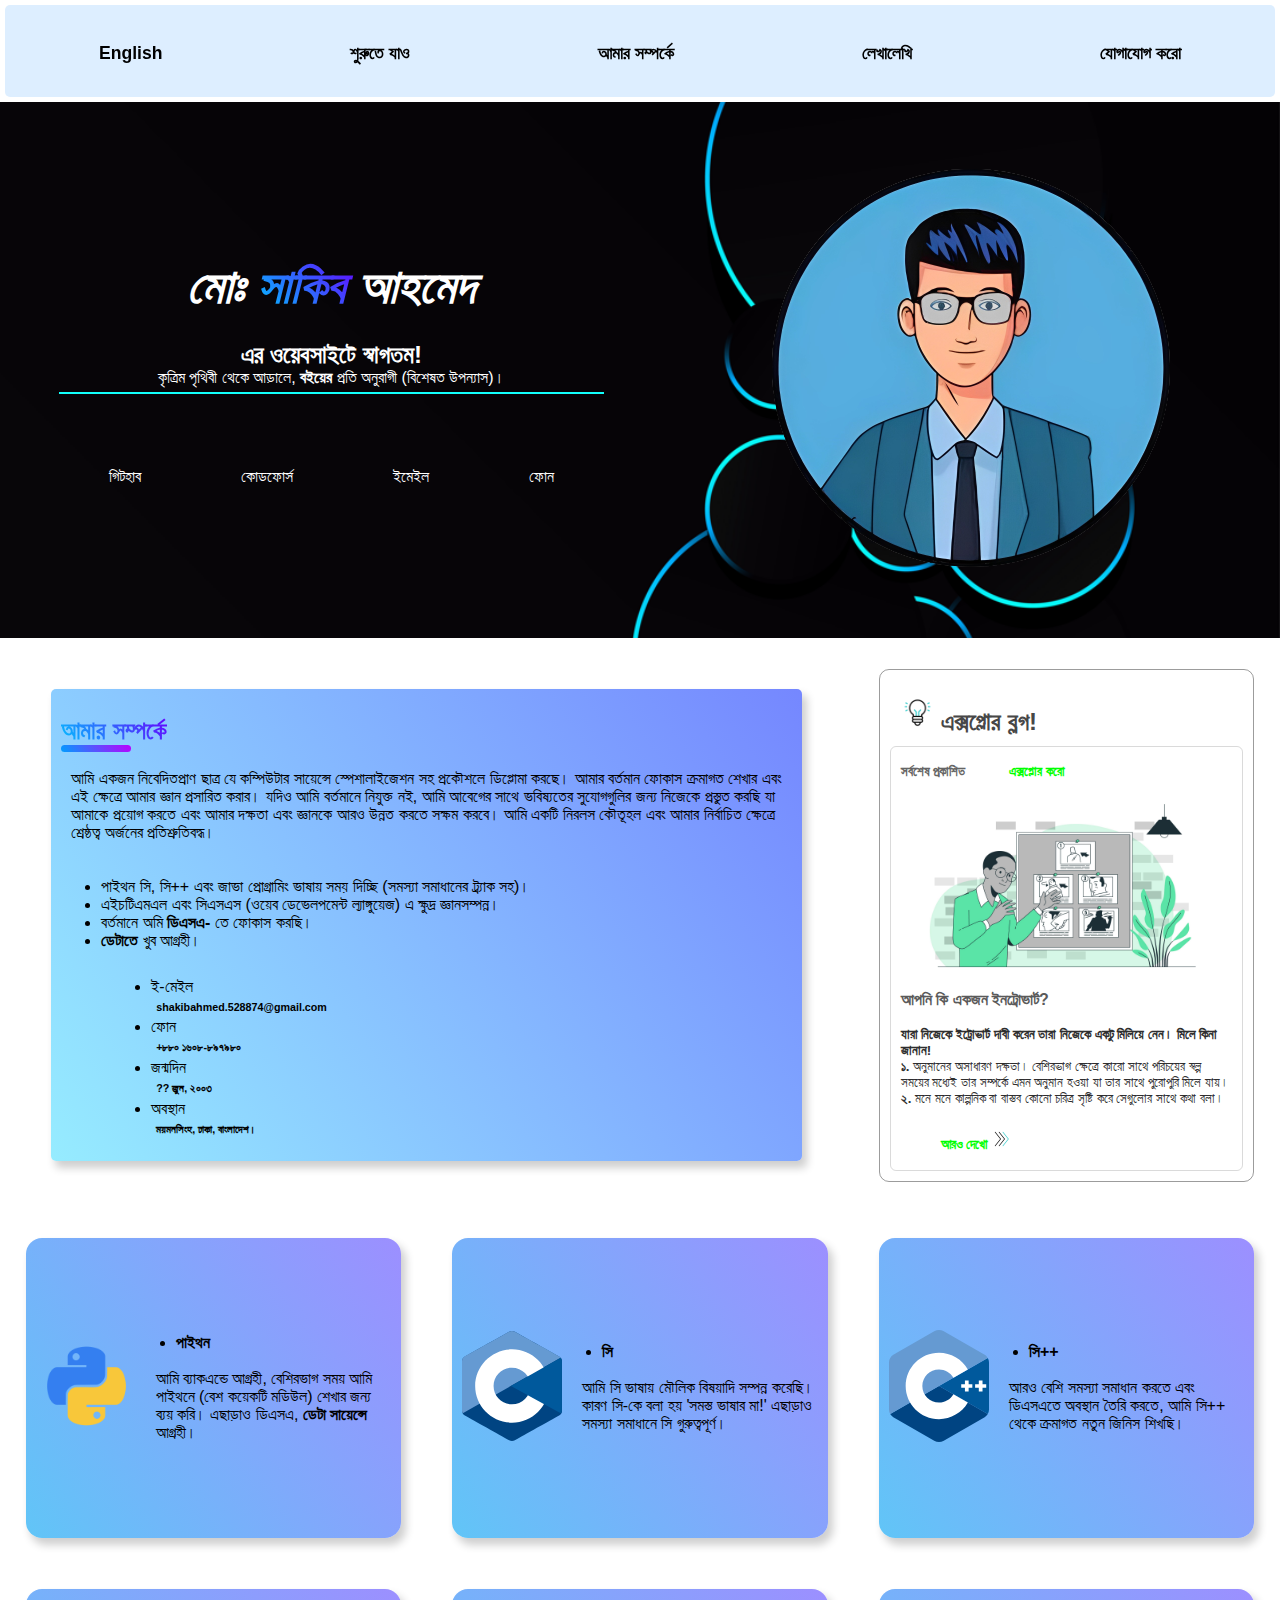
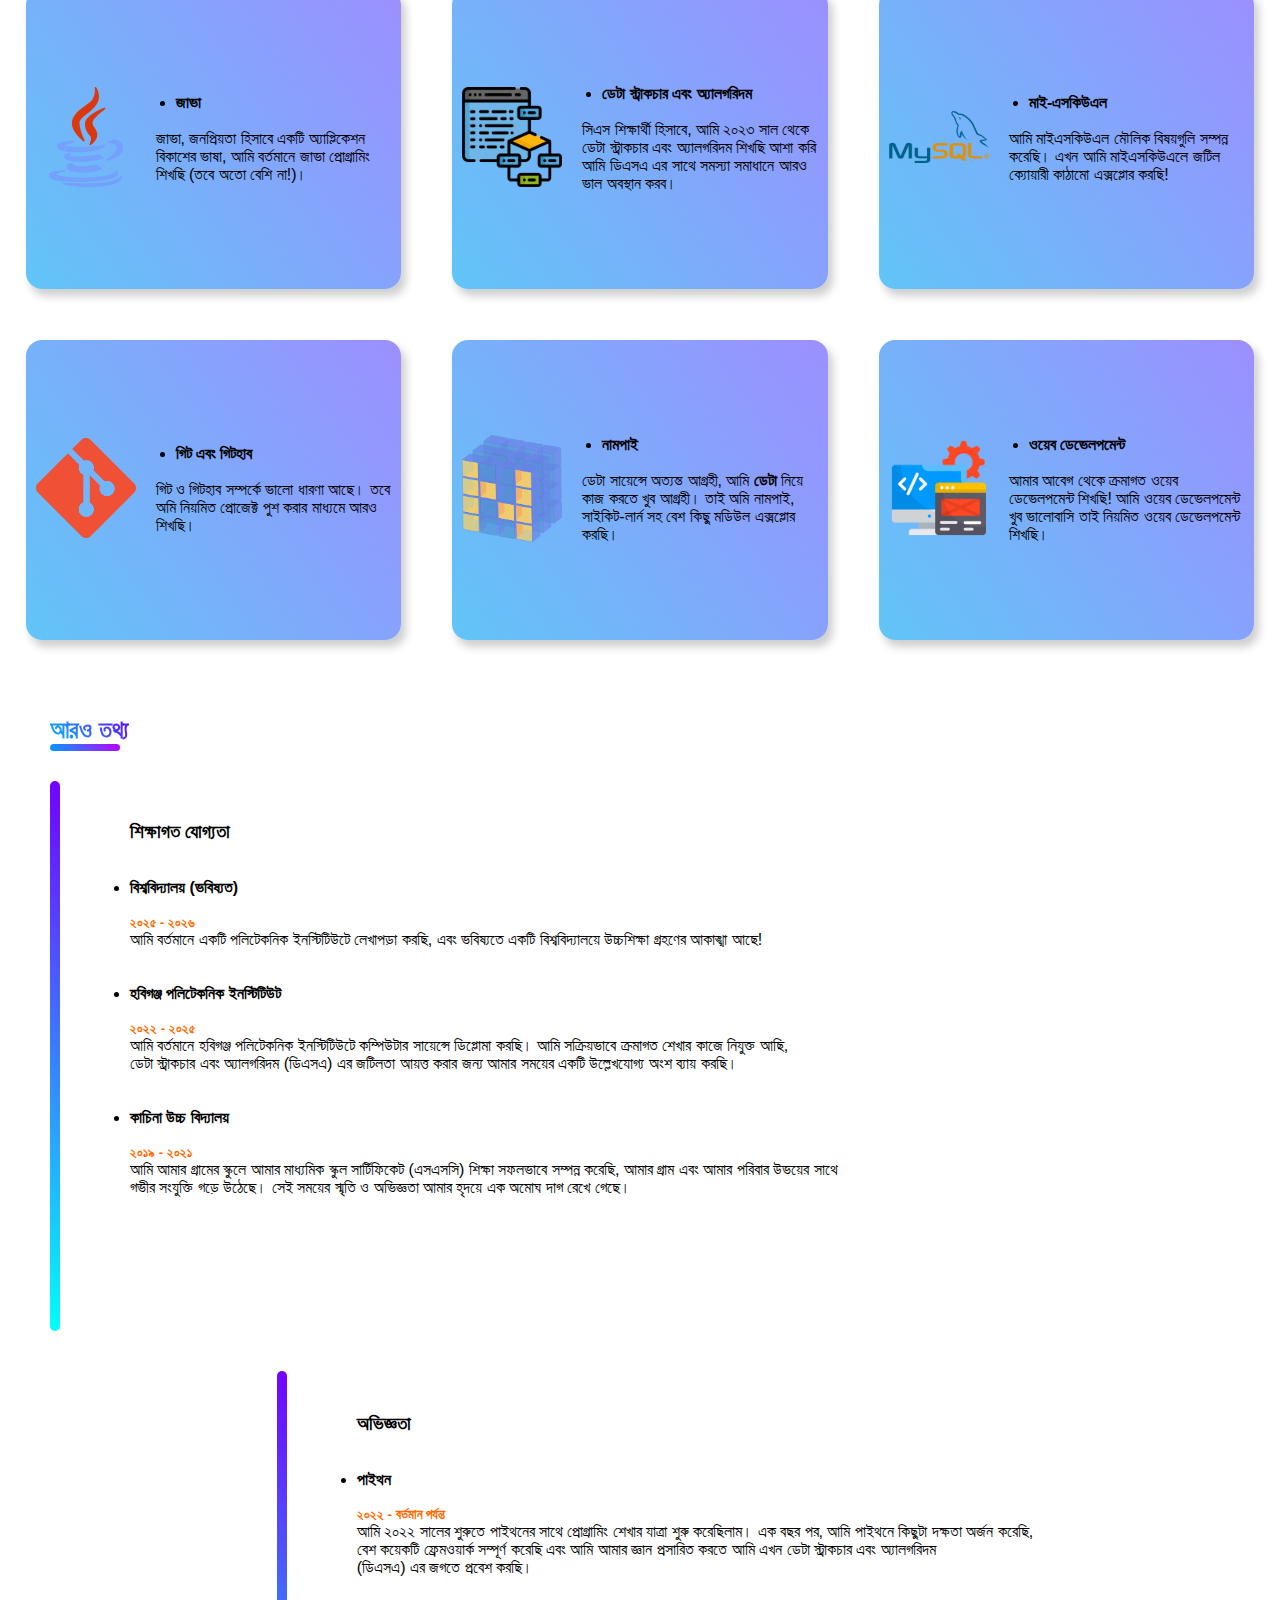
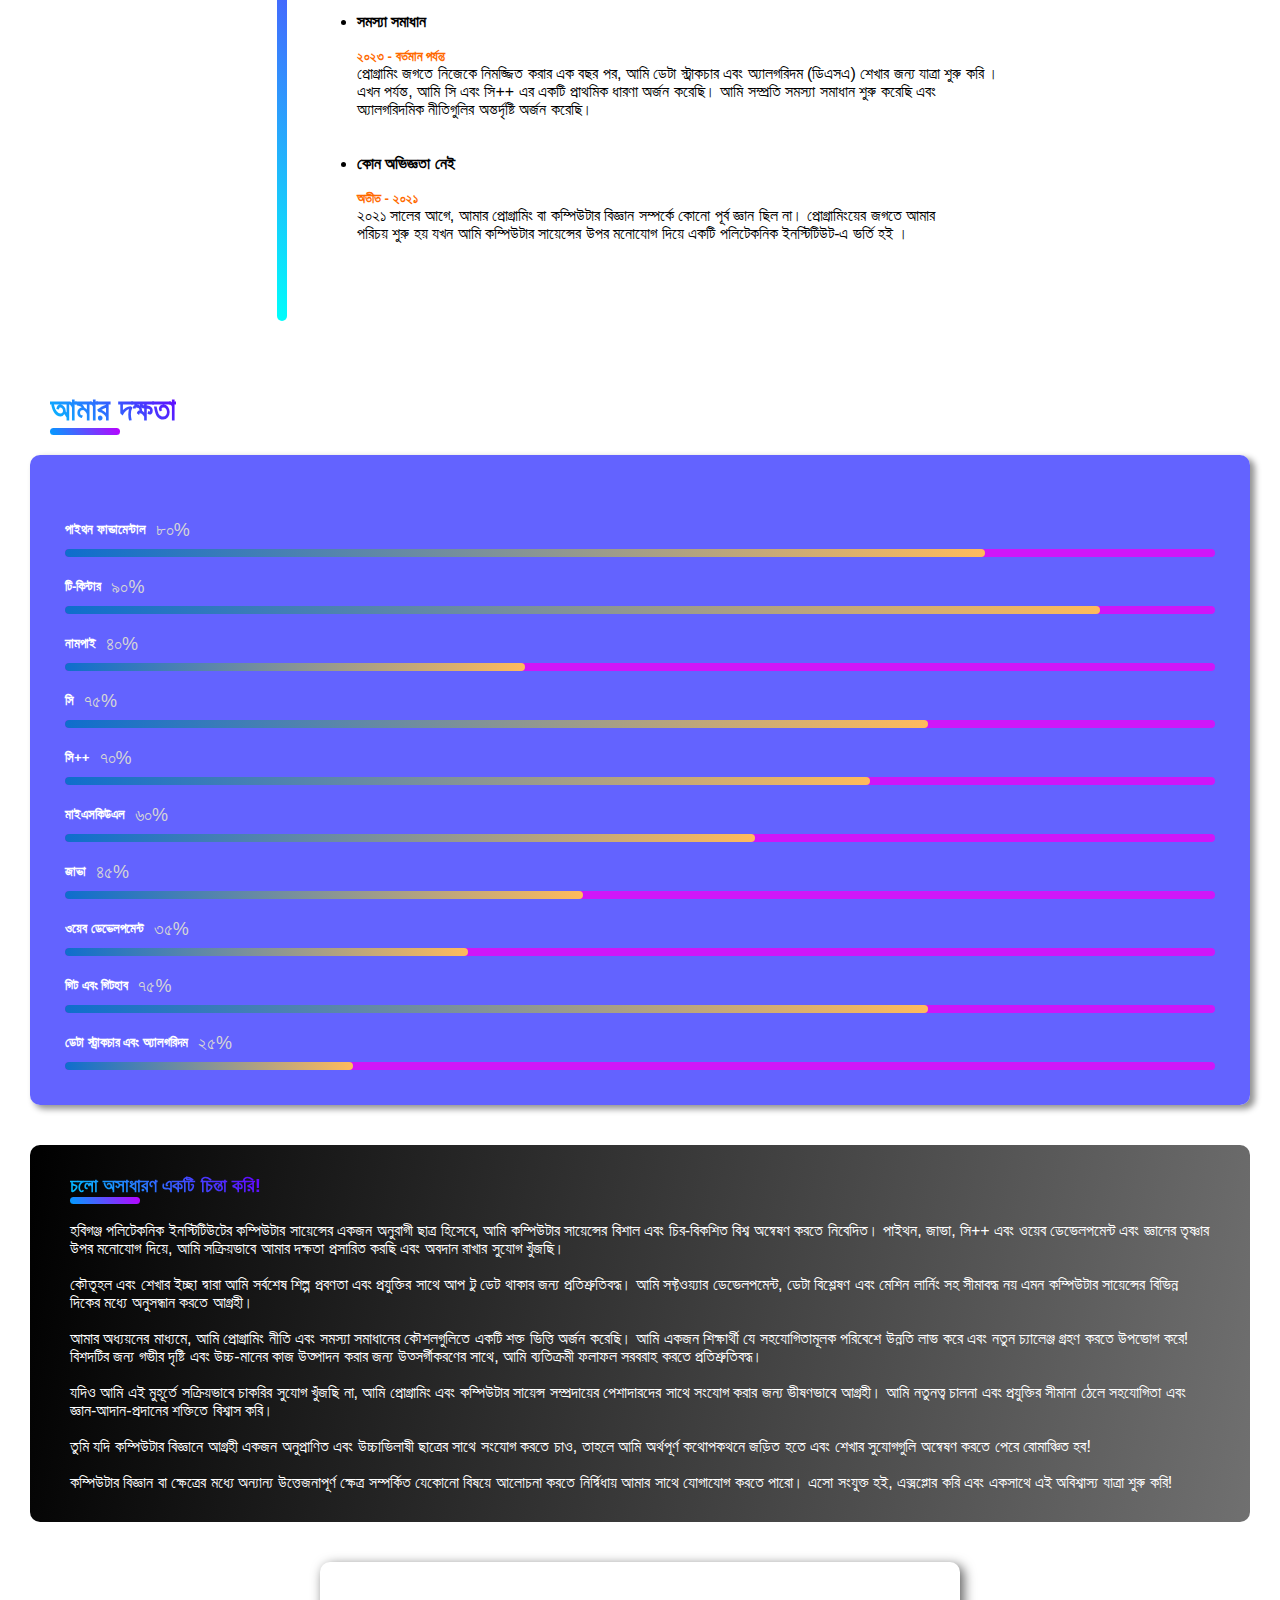
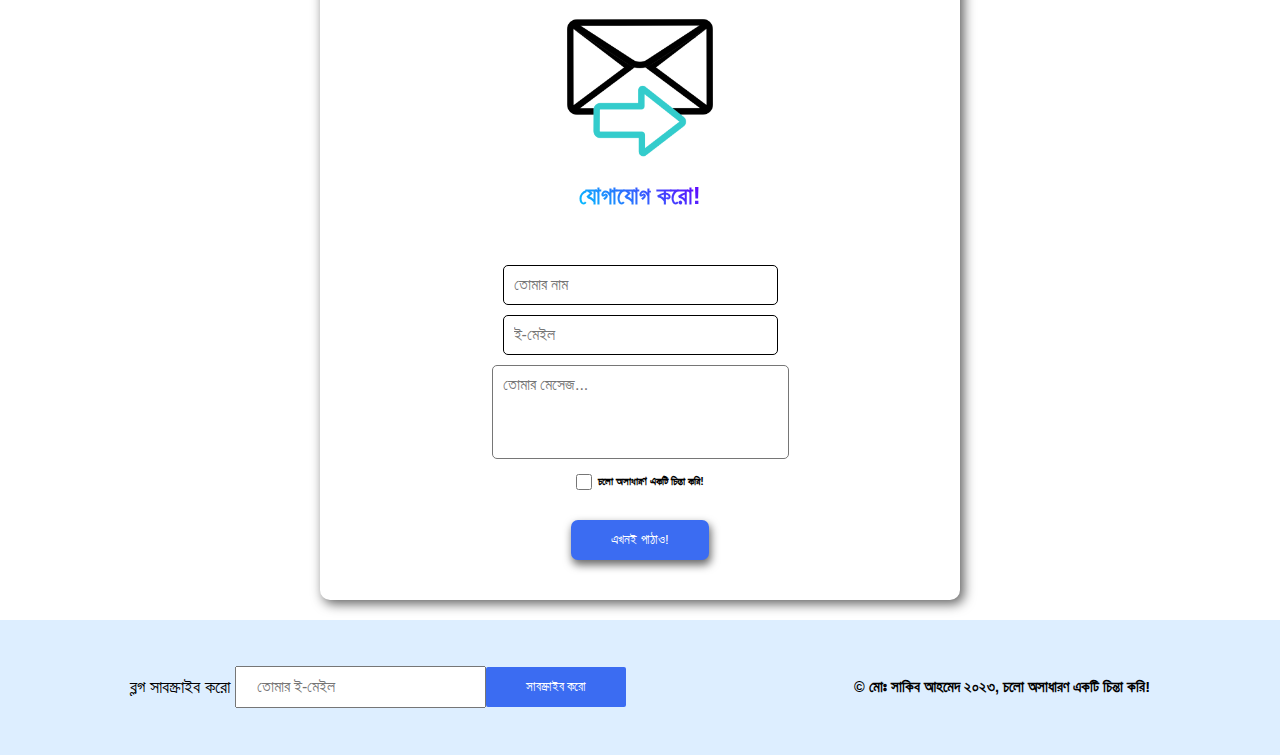
<file: index.html>
<!DOCTYPE html>
<html lang="en">

<head>
    <meta charset="UTF-8">
    <meta http-equiv="X-UA-Compatible" content="IE=edge">
    <meta name="viewport" content="width=device-width, initial-scale=1.0">
    <title>চলো অসাধারণ একটি চিন্তা করি!</title>
    <link rel="shortcut icon" href="./Images/shakib.png" type="image/x-icon">
    <link rel="stylesheet" href="https://cdnjs.cloudflare.com/ajax/libs/font-awesome/6.2.1/css/all.min.css"
        integrity="sha512-MV7K8+y+gLIBoVD59lQIYicR65iaqukzvf/nwasF0nqhPay5w/9lJmVM2hMDcnK1OnMGCdVK+iQrJ7lzPJQd1w=="
        crossorigin="anonymous" referrerpolicy="no-referrer" />
    <link rel="stylesheet" href="style.css">
</head>

<body>
    <!-- navbar starts  -->
    <i id="menu_icon" class="fa fa-bars fa-2x" aria-hidden="true"></i>
    <nav id="menu" class="hidden">
        <ul class="nav_items flex-space-around">
            <li class="nav_list"><a class="nav_link" href="https://mdshakib007.github.io/"><i
                        class="fa-solid fa-earth-americas"></i> English</a></li>
            <li class="nav_list"><a class="nav_link" href="#">শুরুতে যাও</a></li>
            <li class="nav_list"><a class="nav_link" href="#about">আমার সম্পর্কে</a></li>
            <li class="nav_list"><a class="nav_link" href="./blog.html">লেখালেখি</a></li>
            <li class="nav_list"><a class="nav_link" href="#contact">যোগাযোগ করো</a></li>
        </ul>
    </nav>
    <!-- navbar ends  -->

    <!-- header section starts -->
    <header class="header">
        <section class="head flex-space-around">
            <div>
                <h1 class="developer">মোঃ <span class="gradient">সাকিব </span>আহমেদ</h1>
                <h2>এর ওয়েবসাইটে স্বাগতম!</h2>
                <p>কৃত্রিম পৃথিবী থেকে আড়ালে, <b>বইয়ের</b> প্রতি অনুরাগী (বিশেষত উপন্যাস)।</p> <br><br><br>

                <div class="flex-space-around quick-links">
                    <a target="_blank" href="https://github.com/mdshakib007"><i class="fa-brands fa-github"></i>
                        গিটহাব</a>
                    <a target="_blank" href="https://codeforces.com/profile/mdshakib007"><i class="fas fa-code"></i>
                        কোডফোর্স</a>
                    <a href="mailto:shakibahmed.528874@gmail.com"><i class="fa-solid fa-envelope"></i> ইমেইল</a>
                    <a href="tel:+8801608897980"><i class="fa-solid fa-phone"></i> ফোন</a>
                </div>
            </div>
            <div class="developer-img">
                <img title=" অপরিচিত! " src="./Images/shakib.png" alt="অপরিচিত!">
            </div>
        </section>
    </header>
    <!-- header section ends -->

    <div title=" Scroll down to see more " class="space"></div>

    <!-- main content here  -->
    <main id="about">
        <!-- about page here  -->
        <div class="flex-space-around info-text">
            <section class="about-text box-2">
                <br>
                <h2><span class="gradient">আমার সম্পর্কে <i class="fa fa-address-book" aria-hidden="true"></i></span>
                </h2>
                <div class="line"></div> <br>
                <p>
                    আমি একজন নিবেদিতপ্রাণ ছাত্র যে কম্পিউটার সায়েন্সে স্পেশালাইজেশন সহ প্রকৌশলে ডিপ্লোমা করছে। আমার
                    বর্তমান ফোকাস ক্রমাগত শেখার এবং এই ক্ষেত্রে আমার জ্ঞান প্রসারিত করার। যদিও আমি বর্তমানে নিযুক্ত নই,
                    আমি আবেগের সাথে ভবিষ্যতের সুযোগগুলির জন্য নিজেকে প্রস্তুত করছি যা আমাকে প্রয়োগ করতে এবং আমার দক্ষতা
                    এবং জ্ঞানকে আরও উন্নত করতে সক্ষম করবে। আমি একটি নিরলস কৌতূহল এবং আমার নির্বাচিত ক্ষেত্রে শ্রেষ্ঠত্ব
                    অর্জনের প্রতিশ্রুতিবদ্ধ।
                </p> <br><br>

                <p>
                <ul>
                    <li>পাইথন সি, সি++ এবং জাভা প্রোগ্রামিং ভাষায় সময় দিচ্ছি (সমস্যা সমাধানের ট্র্যাক সহ)।</li>
                    <li>এইচটিএমএল এবং সিএসএস (ওয়েব ডেভেলপমেন্ট ল্যাঙ্গুয়েজ) এ ক্ষুদ্র জ্ঞানসম্পন্ন।</li>
                    <li>বর্তমানে অমি <b>ডিএসএ-</b> তে ফোকাস করছি।</li>
                    <li><b>ডেটাতে</b> খুব আগ্রহী।</li> <br>
                </ul>
                </p>
                <p>
                <ul id="contact-info">
                    <li><i class="fas fa-mail-bulk"></i> ই-মেইল</li>
                    <h6><a class="contact-link"
                            href="mailto:shakibahmed.528874@gmail.com">shakibahmed.528874@gmail.com</a>
                    </h6>
                    <li><i class="fa fa-phone" aria-hidden="true"></i> ফোন</li>
                    <h6><a href="tel:+8801608897980" class="contact-link">+৮৮০ ১৬০৮-৮৯৭৯৮০</a></h6>
                    <li><i class="fa fa-birthday-cake" aria-hidden="true"></i> জন্মদিন</li>
                    <h6>?? জুন, ২০০৩</h6>
                    <li><i class="fa fa-location-arrow" aria-hidden="true"></i> অবস্থান</li>
                    <h6>ময়মনসিংহ, ঢাকা, বাংলাদেশ।</h6>
                </ul>
                </p>
            </section>
            <div class="blog-box">
                <h2><img class="gif" src="./Images/idea.gif" alt="."> এক্সপ্লোর ব্লগ!</h2>
                <div class="blog-into">
                    <h5>সর্বশেষ প্রকাশিত <a class="normal-btn" href="./blog.html">এক্সপ্লোর করো &nbsp; <i
                                class="fa-solid fa-arrow-right-long"></i> </a></h5>

                    <div class="flex-center">
                        <img id="blog-img" src="./Images/introbard.jpg" alt="blog image">
                    </div>
                    <h4>আপনি কি একজন ইনট্রোভার্ট?</h4> <br>
                    <p><b>যারা নিজেকে ইট্রোভার্ট দাবী করেন তারা নিজেকে একটু মিলিয়ে নেন। মিলে কিনা জানান!</b> <br>
                        <b>১.</b> অনুমানের অসাধারণ দক্ষতা। বেশিরভাগ ক্ষেত্রে কারো সাথে পরিচয়ের স্বল্প সময়ের মধ্যেই তার
                        সম্পর্কে
                        এমন অনুমান হওয়া যা তার সাথে পুরোপুরি মিলে যায়।<br>
                        <b>২.</b> মনে মনে কাল্পনিক বা বাস্তব কোনো চরিত্র সৃষ্টি করে সেগুলোর সাথে কথা বলা। <br> <a
                            href="./blog.html" class="normal-btn">আরও দেখো <img class="gif" src="./Images/fast-forward.gif" alt=""> </a><br>
                    </p>
                </div>

            </div>
        </div>

        <section class="about">
            <div class="first-skill flex-space-around">
                <div class="box flex-space-around">
                    <div class="service-icon">
                        <img src="./Images/python-logo-1.png" alt="পাইথন" width="100">
                    </div>
                    <div class="service-content">
                        <ul>
                            <li>
                                <h4>পাইথন</h4> <br>
                            </li>
                        </ul>
                        <p>আমি ব্যাকএন্ডে আগ্রহী, বেশিরভাগ সময় আমি পাইথনে (বেশ কয়েকটি মডিউল) শেখার জন্য ব্যয় করি।
                            এছাড়াও ডিএসএ,<b> ডেটা সায়েন্সে </b>আগ্রহী।</p>
                    </div>
                </div>
                <div class="box flex-space-around">
                    <div class="service-icon">
                        <img src="./Images/c.svg" alt="সি" width="100">
                    </div>
                    <div class="service-content">
                        <ul>
                            <li>
                                <h4>সি</h4> <br>
                            </li>
                        </ul>
                        <p>আমি সি ভাষায় মৌলিক বিষয়াদি সম্পন্ন করেছি। কারণ সি-কে বলা হয় 'সমস্ত ভাষার মা!' এছাড়াও
                            সমস্যা সমাধানে সি গুরুত্বপূর্ণ।</p>
                    </div>
                </div>
                <div class="box flex-space-around">
                    <div class="service-icon">
                        <img src="./Images/cpp.svg" alt="সি++" width="100">
                    </div>
                    <div class="service-content">
                        <ul>
                            <li>
                                <h4>সি++</h4> <br>
                            </li>
                        </ul>
                        <p>আরও বেশি সমস্যা সমাধান করতে এবং ডিএসএতে অবস্থান তৈরি করতে, আমি সি++ থেকে ক্রমাগত নতুন জিনিস
                            শিখছি।</p>
                    </div>
                </div>

            </div>
            <div class="last-skill flex-space-around">
                <div class="box flex-space-around">
                    <div class="service-icon">
                        <img src="./Images/java.svg" alt="জাভা" width="100">
                    </div>
                    <div class="service-content">
                        <ul>
                            <li>
                                <h4>জাভা</h4> <br>
                            </li>
                        </ul>
                        <p>জাভা, জনপ্রিয়তা হিসাবে একটি অ্যাপ্লিকেশন বিকাশের ভাষা, আমি বর্তমানে জাভা প্রোগ্রামিং শিখছি
                            (তবে অতো বেশি না!)।</p>
                    </div>
                </div>
                <div class="box flex-space-around">
                    <div class="service-icon">
                        <img src="./Images/dsa.png" alt="ডেটা স্ট্রাকচার" width="100">
                    </div>
                    <div class="service-content">
                        <ul>
                            <li>
                                <h4>ডেটা স্ট্রাকচার এবং অ্যালগরিদম</h4> <br>
                            </li>
                        </ul>
                        <p>সিএস শিক্ষার্থী হিসাবে, আমি ২০২৩ সাল থেকে ডেটা স্ট্রাকচার এবং অ্যালগরিদম শিখছি আশা করি আমি
                            ডিএসএ এর সাথে সমস্যা সমাধানে আরও ভাল অবস্থান করব।</p>
                    </div>
                </div>
                <div class="box mysql flex-space-around">
                    <div class="service-icon">
                        <img src="./Images/mysql-logo-1.png" alt="এসকিউএল" width="100">
                    </div>
                    <div class="service-content">
                        <ul>
                            <li>
                                <h4>মাই-এসকিউএল</h4> <br>
                            </li>
                        </ul>
                        <p>আমি মাইএসকিউএল মৌলিক বিষয়গুলি সম্পন্ন করেছি। এখন আমি মাইএসকিউএলে জটিল ক্যোয়ারী কাঠামো
                            এক্সপ্লোর করছি!</p>
                    </div>
                </div>
            </div>
            <div class="last-skill flex-space-around">
                <div class="box git flex-space-around">
                    <div class="service-icon">
                        <img src="./Images/git.png" alt="গিট" width="100">
                    </div>
                    <div class="service-content">
                        <ul>
                            <li>
                                <h4>গিট এবং গিটহাব</h4> <br>
                            </li>
                        </ul>
                        <p>গিট ও গিটহাব সম্পর্কে ভালো ধারণা আছে। তবে অমি নিয়মিত প্রোজেক্ট পুশ করার মাধ্যমে আরও শিখছি।
                        </p>
                    </div>
                </div>
                <div class="box flex-space-around">
                    <div class="service-icon">
                        <img src="./Images/numpy-logo-1.png" alt="নামপাই" width="100">
                    </div>
                    <div class="service-content">
                        <ul>
                            <li>
                                <h4>নামপাই</h4> <br>
                            </li>
                        </ul>
                        <p>ডেটা সায়েন্সে অত্যন্ত আগ্রহী, আমি <b>ডেটা</b> নিয়ে কাজ করতে খুব আগ্রহী। তাই অমি নামপাই,
                            সাইকিট-লার্ন সহ বেশ কিছু মডিউল এক্সপ্লোর করছি।</p>
                    </div>
                </div>
                <div class="box flex-space-around">
                    <div class="service-icon">
                        <img src="./Images/web.png" alt="ওয়েব" width="100">
                    </div>
                    <div class="service-content">
                        <ul>
                            <li>
                                <h4>ওয়েব ডেভেলপমেন্ট</h4> <br>
                            </li>
                        </ul>
                        <p>আমার আবেগ থেকে ক্রমাগত ওয়েব ডেভেলপমেন্ট শিখছি! আমি ওয়েব ডেভেলপমেন্ট খুব ভালোবাসি তাই
                            নিয়মিত ওয়েব ডেভেলপমেন্ট শিখছি।</p>
                    </div>
                </div>
            </div>
        </section>
        <!-- about page ends  -->

        <!-- resume page starts  -->
        <article id="resume" class="resume">
            <header class="title">
                <h2><span class="gradient">আরও তথ্য</span></h2>
                <div class="line"></div>
            </header>
            <section class="timeline">
                <div class="education">
                    <div class="side-line"></div>
                    <div class="padding">
                        <label for="education">
                            <h3><i class="fa fa-book" aria-hidden="true"></i> শিক্ষাগত যোগ্যতা</h3>
                        </label><br><br>

                        <ul>
                            <li>
                                <h4>বিশ্ববিদ্যালয় (ভবিষ্যত)</h4><br>
                            </li>
                        </ul>
                        <h5>২০২৫ - ২০২৬</h5>
                        <p>আমি বর্তমানে একটি পলিটেকনিক ইনস্টিটিউটে লেখাপড়া করছি, এবং ভবিষ্যতে একটি বিশ্ববিদ্যালয়ে উচ্চশিক্ষা গ্রহণের আকাঙ্খা আছে!</p><br><br>

                        <ul>
                            <li>
                                <h4>হবিগঞ্জ পলিটেকনিক ইনস্টিটিউট</h4><br>
                            </li>
                        </ul>
                        <h5>২০২২ - ২০২৫</h5>
                        <p>আমি বর্তমানে হবিগঞ্জ পলিটেকনিক ইনস্টিটিউটে কম্পিউটার সায়েন্সে ডিপ্লোমা করছি। আমি সক্রিয়ভাবে ক্রমাগত শেখার কাজে নিযুক্ত আছি, <br>
                            ডেটা স্ট্রাকচার এবং অ্যালগরিদম (ডিএসএ) এর জটিলতা আয়ত্ত করার জন্য আমার সময়ের একটি উল্লেখযোগ্য অংশ ব্যায় করছি।</p>
                        <br><br>

                        <ul>
                            <li>
                                <h4>কাচিনা উচ্চ বিদ্যালয়</h4><br>
                            </li>
                        </ul>
                        <h5>২০১৯ - ২০২১</h5>
                        <p>আমি আমার গ্রামের স্কুলে আমার মাধ্যমিক স্কুল সার্টিফিকেট (এসএসসি) শিক্ষা সফলভাবে সম্পন্ন করেছি, 
                            আমার গ্রাম এবং আমার পরিবার উভয়ের সাথে<br>গভীর সংযুক্তি গড়ে উঠেছে। সেই সময়ের স্মৃতি ও অভিজ্ঞতা আমার হৃদয়ে এক অমোঘ দাগ রেখে গেছে।
                        </p>

                    </div>
                </div>
                <div class="experience flex-center">
                    <div class="side-line"></div>
                    <div class="padding">

                        <label for="experience">
                            <h3><i class="fa fa-qrcode" aria-hidden="true"></i> অভিজ্ঞতা</h3>
                        </label><br><br>

                        <ul>
                            <li>
                                <h4>পাইথন</h4><br>
                            </li>
                        </ul>
                        <h5>২০২২ - বর্তমান পর্যন্ত</h5>
                        <p>আমি ২০২২ সালের শুরুতে পাইথনের সাথে প্রোগ্রামিং শেখার যাত্রা শুরু করেছিলাম। এক বছর পর, আমি পাইথনে কিছুটা দক্ষতা অর্জন করেছি, <br>
                            বেশ কয়েকটি ফ্রেমওয়ার্ক সম্পূর্ণ করেছি এবং আমি আমার জ্ঞান প্রসারিত করতে আমি এখন ডেটা স্ট্রাকচার এবং অ্যালগরিদম <br>(ডিএসএ) এর জগতে প্রবেশ করছি।</p><br><br>

                        <ul>
                            <li>
                                <h4>সমস্যা সমাধান</h4><br>
                            </li>
                        </ul>
                        <h5>২০২৩ - বর্তমান পর্যন্ত</h5>
                        <p>প্রোগ্রামিং জগতে নিজেকে নিমজ্জিত করার এক বছর পর, আমি ডেটা স্ট্রাকচার এবং অ্যালগরিদম (ডিএসএ) শেখার জন্য যাত্রা শুরু করি । <br>
                            এখন পর্যন্ত, আমি সি এবং সি++ এর একটি প্রাথমিক ধারণা অর্জন করেছি।
                            আমি সম্প্রতি সমস্যা সমাধান শুরু করেছি এবং <br>অ্যালগরিদমিক নীতিগুলির অন্তর্দৃষ্টি অর্জন করেছি।</p><br><br>

                        <ul>
                            <li>
                                <h4>কোন অভিজ্ঞতা নেই</h4><br>
                            </li>
                        </ul>
                        <h5>অতীত - ২০২১</h5>
                        <p>২০২১ সালের আগে, আমার প্রোগ্রামিং বা কম্পিউটার বিজ্ঞান সম্পর্কে কোনো পূর্ব জ্ঞান ছিল না। 
                            প্রোগ্রামিংয়ের জগতে আমার <br>পরিচয় শুরু হয় যখন আমি কম্পিউটার সায়েন্সের উপর মনোযোগ দিয়ে একটি পলিটেকনিক ইনস্টিটিউট-এ ভর্তি হই ।
                        </p><br><br>

                    </div>
                </div>
            </section>

            <div class="title">
                <div class="heading">
                    <h1><span class="gradient">আমার দক্ষতা</span></h1>
                </div>
                <div class="line"></div>
            </div>

            <!-- skills or progressbar here  -->
            <section class="skill">
                <ul class="skills-list content-card">

                    <li class="skills-item">
                        <div class="title-wrapper">
                            <h5 class="h5">পাইথন ফান্ডামেন্টাল</h5>
                            <data value="80">৮০%</data>
                        </div>
                        <div class="skill-progress-bg">
                            <div class="skill-progress-fill" style="width: 80%;"></div>
                        </div>
                    </li>

                    <li class="skills-item">
                        <div class="title-wrapper">
                            <h5 class="h5">টি-কিন্টার</h5>
                            <data value="90">৯০%</data>
                        </div>
                        <div class="skill-progress-bg">
                            <div class="skill-progress-fill" style="width: 90%;"></div>
                        </div>
                    </li>

                    <li class="skills-item">
                        <div class="title-wrapper">
                            <h5 class="h5">নামপাই</h5>
                            <data value="40">৪০%</data>
                        </div>
                        <div class="skill-progress-bg">
                            <div class="skill-progress-fill" style="width: 40%;"></div>
                        </div>
                    </li>

                    <li class="skills-item">
                        <div class="title-wrapper">
                            <h5 class="h5">সি</h5>
                            <data value="75">৭৫%</data>
                        </div>
                        <div class="skill-progress-bg">
                            <div class="skill-progress-fill" style="width: 75%;"></div>
                        </div>
                    </li>

                    <li class="skills-item">
                        <div class="title-wrapper">
                            <h5 class="h5">সি++</h5>
                            <data value="70">৭০%</data>
                        </div>
                        <div class="skill-progress-bg">
                            <div class="skill-progress-fill" style="width: 70%;"></div>
                        </div>
                    </li>

                    <li class="skills-item">
                        <div class="title-wrapper">
                            <h5 class="h5">মাইএসকিউএল</h5>
                            <data value="60">৬০%</data>
                        </div>
                        <div class="skill-progress-bg">
                            <div class="skill-progress-fill" style="width: 60%;"></div>
                        </div>
                    </li>

                    <li class="skills-item">
                        <div class="title-wrapper">
                            <h5 class="h5">জাভা</h5>
                            <data value="45">৪৫%</data>
                        </div>
                        <div class="skill-progress-bg">
                            <div class="skill-progress-fill" style="width: 45%;"></div>
                        </div>
                    </li>

                    <li class="skills-item">
                        <div class="title-wrapper">
                            <h5 class="h5">ওয়েব ডেভেলপমেন্ট</h5>
                            <data value="35">৩৫%</data>
                        </div>
                        <div class="skill-progress-bg">
                            <div class="skill-progress-fill" style="width: 35%;"></div>
                        </div>
                    </li>

                    <li class="skills-item">
                        <div class="title-wrapper">
                            <h5 class="h5">গিট এবং গিটহাব</h5>
                            <data value="75">৭৫%</data>
                        </div>
                        <div class="skill-progress-bg">
                            <div class="skill-progress-fill" style="width: 75%;"></div>
                        </div>
                    </li>

                    <li class="skills-item">
                        <div class="title-wrapper">
                            <h5 class="h5">ডেটা স্ট্রাকচার এবং অ্যালগরিদম</h5>
                            <data value="25">২৫%</data>
                        </div>
                        <div class="skill-progress-bg">
                            <div class="skill-progress-fill" style="width: 25%;"></div>
                        </div>
                    </li>
                </ul>
            </section>

            <section class="flex-center">
                <div class="extra-info">
                    <h3><span class="gradient">চলো অসাধারণ একটি চিন্তা করি!</span></h3>
                    <div class="line"></div> <br>

                    <p>
                        হবিগঞ্জ পলিটেকনিক ইনস্টিটিউটের কম্পিউটার সায়েন্সের একজন অনুরাগী ছাত্র হিসেবে, আমি কম্পিউটার সায়েন্সের বিশাল এবং চির-বিকশিত বিশ্ব অন্বেষণ করতে নিবেদিত। পাইথন, জাভা, সি++ এবং ওয়েব ডেভেলপমেন্ট এবং জ্ঞানের তৃষ্ণার উপর মনোযোগ দিয়ে, আমি সক্রিয়ভাবে আমার দক্ষতা প্রসারিত করছি এবং অবদান রাখার সুযোগ খুঁজছি।<br><br>

                        কৌতূহল এবং শেখার ইচ্ছা দ্বারা আমি সর্বশেষ শিল্প প্রবণতা এবং প্রযুক্তির সাথে আপ টু ডেট থাকার জন্য প্রতিশ্রুতিবদ্ধ। আমি সফ্টওয়্যার ডেভেলপমেন্ট, ডেটা বিশ্লেষণ এবং মেশিন লার্নিং সহ সীমাবদ্ধ নয় এমন কম্পিউটার সায়েন্সের বিভিন্ন দিকের মধ্যে অনুসন্ধান করতে আগ্রহী।<br><br>

                        আমার অধ্যয়নের মাধ্যমে, আমি প্রোগ্রামিং নীতি এবং সমস্যা সমাধানের কৌশলগুলিতে একটি শক্ত ভিত্তি অর্জন করেছি। আমি একজন শিক্ষার্থী যে সহযোগিতামূলক পরিবেশে উন্নতি লাভ করে এবং নতুন চ্যালেঞ্জ গ্রহণ করতে উপভোগ করে! বিশদটির জন্য গভীর দৃষ্টি এবং উচ্চ-মানের কাজ উত্পাদন করার জন্য উত্সর্গীকরণের সাথে, আমি ব্যতিক্রমী ফলাফল সরবরাহ করতে প্রতিশ্রুতিবদ্ধ।<br><br>

                        যদিও আমি এই মুহূর্তে সক্রিয়ভাবে চাকরির সুযোগ খুঁজছি না, আমি প্রোগ্রামিং এবং কম্পিউটার সায়েন্স সম্প্রদায়ের পেশাদারদের সাথে সংযোগ করার জন্য ভীষণভাবে আগ্রহী। আমি নতুনত্ব চালনা এবং প্রযুক্তির সীমানা ঠেলে সহযোগিতা এবং জ্ঞান-আদান-প্রদানের শক্তিতে বিশ্বাস করি।
                        <br><br>

                        তুমি যদি কম্পিউটার বিজ্ঞানে আগ্রহী একজন অনুপ্রাণিত এবং উচ্চাভিলাষী ছাত্রের সাথে সংযোগ করতে চাও, তাহলে আমি অর্থপূর্ণ কথোপকথনে জড়িত হতে এবং শেখার সুযোগগুলি অন্বেষণ করতে পেরে রোমাঞ্চিত হব!<br><br>

                        কম্পিউটার বিজ্ঞান বা ক্ষেত্রের মধ্যে অন্যান্য উত্তেজনাপূর্ণ ক্ষেত্র সম্পর্কিত যেকোনো বিষয়ে আলোচনা করতে নির্দ্বিধায় আমার সাথে যোগাযোগ করতে পারো। এসো সংযুক্ত হই, এক্সপ্লোর করি এবং একসাথে এই অবিশ্বাস্য যাত্রা শুরু করি!
                    </p>
                </div>
            </section>
        </article>
        <!-- resume page ends  -->

        <!-- contact page here  -->
        <form action="">
            <section class="contact-page" id="contact">
                <div class="flex-center">
                    <div class="contact card">
                        <div class="flex-center">
                            <img src="./Images/message.gif" alt="Contact">
                        </div>
                        <h2 class="h22 flex-center"><span class="gradient">যোগাযোগ করো!</span></h2>
                        <div class="items flex-center">
                            <input type="text" size="25" placeholder="তোমার নাম">
                        </div>
                        <div class="items flex-center">
                            <input type="text" size="25" placeholder="ই-মেইল">
                        </div>
                        <div class="items flex-center">
                            <textarea name="message" id="messagee" cols="28" rows="4"
                                placeholder="তোমার মেসেজ..."></textarea>
                        </div>
                        <div class="items flex-center">
                            <input type="checkbox" name="deep" id="deep">
                            <h6>&nbsp; চলো অসাধারণ একটি চিন্তা করি!</h6>
                        </div>
                        <div class="items  flex-center">
                            <button id="showPopup" class="normal-btn btn2">এখনই পাঠাও!</button>
                        </div>
                    </div>

                    <div class="modal" id="popup">
                        <div class="modal-content">
                            <span class="close" id="closeBtn">&times;</span>
                            <h2>ব্যর্থ হয়েছে!</h2>
                            <p>আমার যোগাযোগ পেজটি এখন মেইন্টেনেন্সের অধীনে আছে। এই সময়ে ইমেইলে যোগাযোগ করতে অনুরোধ করা হচ্ছে। যোগাযোগ করার জন্য তোমাকে ধন্যবাদ।</p>
                        </div>
                    </div>

                </div>
            </section>
        </form>
        <!-- contact page ends  -->
    </main>
    <!-- main content ends  -->

    <!-- footer content here  -->
    <footer class="footer flex-space-around">
        <form action="">
            <div class="flex-space-around">
                <label for="subscribe">ব্লগ সাবস্ক্রাইব করো </label>
                <input type="email" id="subscribe" name="subscribe" class="footer_input"
                    placeholder="তোমার ই-মেইল" required />
                <button type="submit" class="normal-btn">সাবস্ক্রাইব করো</button>
            </div>
        </form>
        <div class="end">
            <h5> &copy; মোঃ সাকিব আহমেদ ২০২৩, চলো অসাধারণ একটি চিন্তা করি!</h5>
        </div>
    </footer>
    <!-- footer content ends here  -->
    <script src="./script.js"></script>
</body>

</html>
</file>
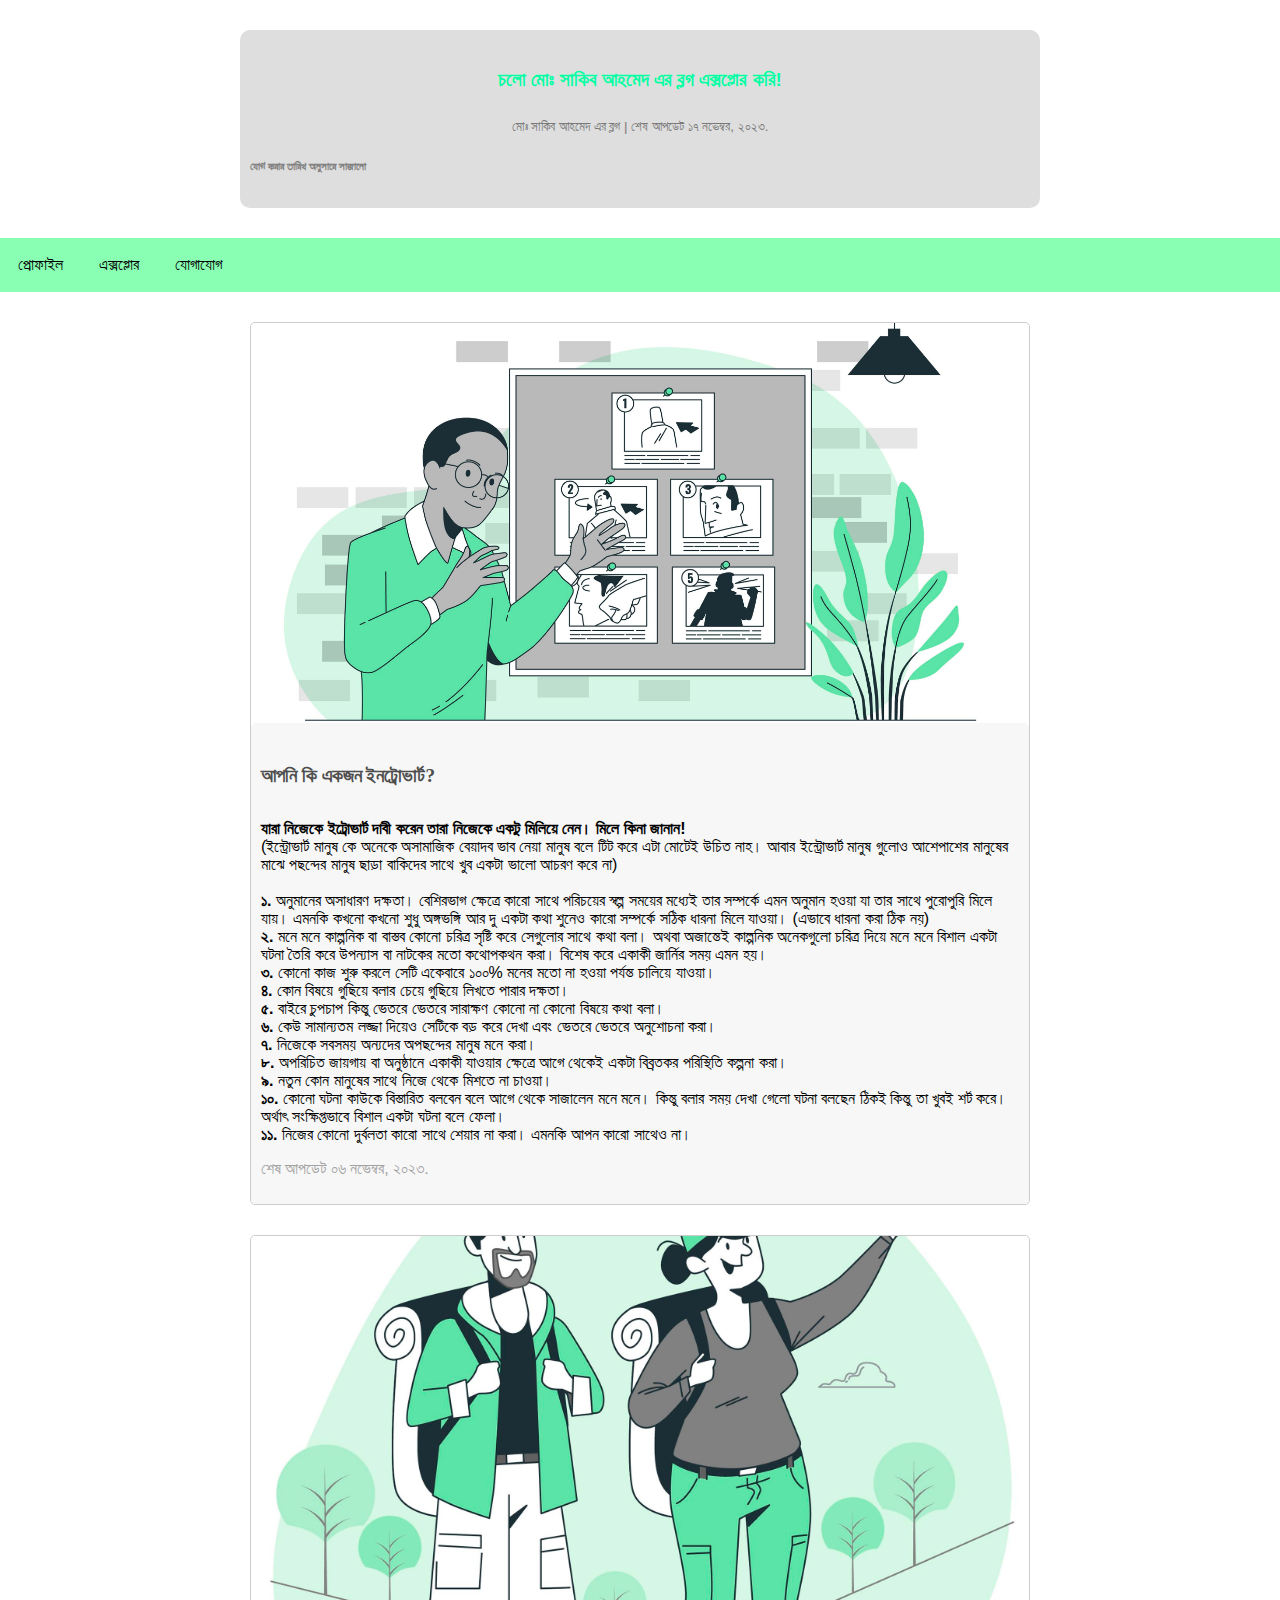
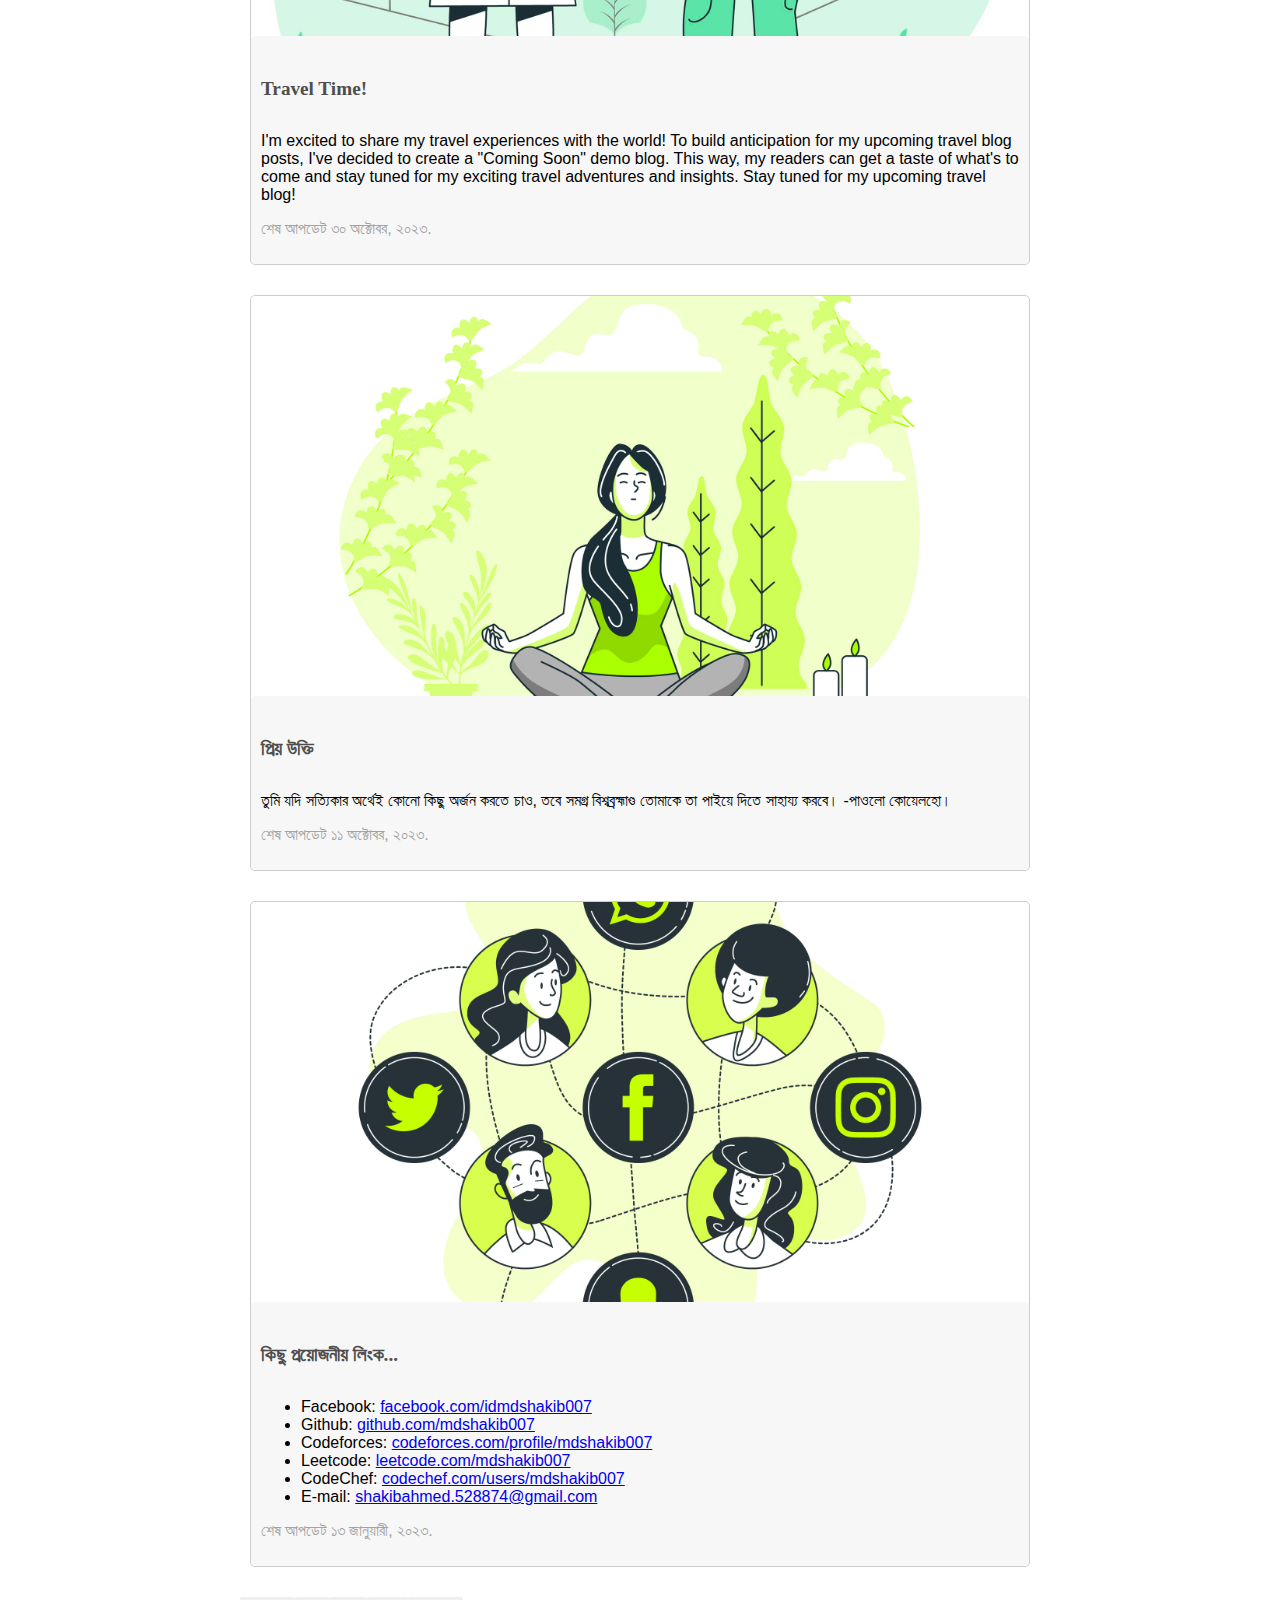
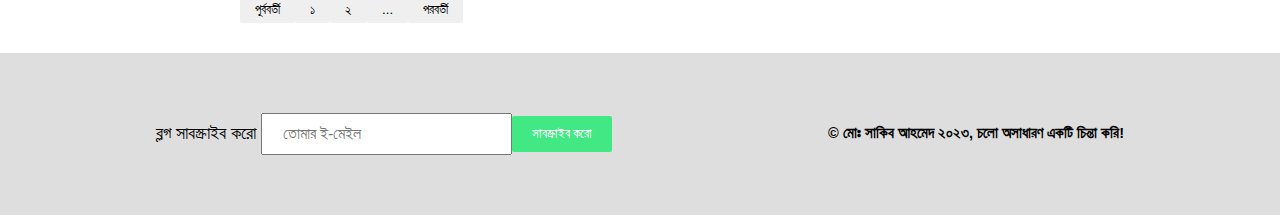
<file: blog.html>
<!DOCTYPE html>
<html lang="en">

<head>
    <meta charset="UTF-8">
    <meta http-equiv="X-UA-Compatible" content="IE=edge">
    <meta name="viewport" content="width=device-width, initial-scale=1.0">
    <link rel="shortcut icon" href="./Images/flask-logo.png" type="image/x-icon">
    <title>চলো অসাধারণ একটি চিন্তা করি!</title>
    <link rel="shortcut icon" href="./Images/shakib.png" type="image/x-icon">
    <link rel="stylesheet" href="https://cdnjs.cloudflare.com/ajax/libs/font-awesome/6.2.1/css/all.min.css"
        integrity="sha512-MV7K8+y+gLIBoVD59lQIYicR65iaqukzvf/nwasF0nqhPay5w/9lJmVM2hMDcnK1OnMGCdVK+iQrJ7lzPJQd1w=="
        crossorigin="anonymous" referrerpolicy="no-referrer" />
    <link rel="stylesheet" href="./blogpage.css">

</head>

<body>

    <!-- main content here  -->
    <main>
        <div class="head blog-box">
            <h3>চলো মোঃ সাকিব আহমেদ এর ব্লগ এক্সপ্লোর করি!</h3>
            <p>মোঃ সাকিব আহমেদ এর ব্লগ | শেষ আপডেট ১৭ নভেম্বর, ২০২৩.</p>
            <h6><i class="fa-solid fa-arrow-down-wide-short"></i> যোগ করার তারিখ অনুসারে সাজানো</h6>
        </div>

        <!-- navbar here  -->
        <div id="navbar">
            <a href="./index.html">প্রোফাইল <i class="fa-solid fa-arrow-up-right-from-square"></i></a>
            <a href="#">এক্সপ্লোর</a>
            <a href="./index.html#contact">যোগাযোগ</a>
          </div>

          <!-- blog starts here -->
        <div class="blog-box">
            <div class="card">
                <img class="card-img-top" src="./Images/introbard.jpg" alt="image">
                <div class="card-body">
                    <h5 class="card-title">আপনি কি একজন ইনট্রোভার্ট?</h5>
                    <p class="card-text">
                        <b>যারা নিজেকে ইট্রোভার্ট দাবী করেন তারা নিজেকে একটু মিলিয়ে নেন। মিলে কিনা জানান!</b> <br>
                        (ইন্ট্রোভার্ট মানুষ কে অনেকে অসামাজিক বেয়াদব ভাব নেয়া মানুষ বলে টিট করে এটা মোটেই উচিত নাহ।
                        আবার ইন্ট্রোভার্ট মানুষ গুলোও আশেপাশের মানুষের মাঝে পছন্দের মানুষ ছাড়া বাকিদের সাথে খুব একটা
                        ভালো আচরণ করে না) <br> <br>
                        <b>১.</b> অনুমানের অসাধারণ দক্ষতা। বেশিরভাগ ক্ষেত্রে কারো সাথে পরিচয়ের স্বল্প সময়ের মধ্যেই তার
                        সম্পর্কে
                        এমন অনুমান হওয়া যা তার সাথে পুরোপুরি মিলে যায়। এমনকি কখনো কখনো শুধু অঙ্গভঙ্গি আর দু একটা কথা
                        শুনেও কারো সম্পর্কে সঠিক ধারনা মিলে যাওয়া। (এভাবে ধারনা করা ঠিক নয়) <br>
                        <b>২.</b> মনে মনে কাল্পনিক বা বাস্তব কোনো চরিত্র সৃষ্টি করে সেগুলোর সাথে কথা বলা। অথবা অজান্তেই
                        কাল্পনিক
                        অনেকগুলো চরিত্র দিয়ে মনে মনে বিশাল একটা ঘটনা তৈরি করে উপন্যাস বা নাটকের মতো কথোপকথন করা। বিশেষ
                        করে একাকী জার্নির সময় এমন হয়। <br>
                        <b>৩.</b> কোনো কাজ শুরু করলে সেটি একেবারে ১০০% মনের মতো না হওয়া পর্যন্ত চালিয়ে যাওয়া। <br>
                        <b>৪.</b> কোন বিষয়ে গুছিয়ে বলার চেয়ে গুছিয়ে লিখতে পারার দক্ষতা। <br>
                        <b>৫.</b> বাইরে চুপচাপ কিন্তু ভেতরে ভেতরে সারাক্ষণ কোনো না কোনো বিষয়ে কথা বলা। <br>
                        <b>৬.</b> কেউ সামান্যতম লজ্জা দিয়েও সেটিকে বড় করে দেখা এবং ভেতরে ভেতরে অনুশোচনা করা। <br>
                        <b>৭.</b> নিজেকে সবসময় অন্যদের অপছন্দের মানুষ মনে করা। <br>
                        <b>৮.</b> অপরিচিত জায়গায় বা অনুষ্ঠানে একাকী যাওয়ার ক্ষেত্রে আগে থেকেই একটা বিব্রতকর পরিস্থিতি
                        কল্পনা
                        করা। <br>
                        <b>৯.</b> নতুন কোন মানুষের সাথে নিজে থেকে মিশতে না চাওয়া। <br>
                        <b>১০.</b> কোনো ঘটনা কাউকে বিস্তারিত বলবেন বলে আগে থেকে সাজালেন মনে মনে। কিন্তু বলার সময় দেখা
                        গেলো ঘটনা
                        বলছেন ঠিকই কিন্তু তা খুবই শর্ট করে। অর্থাৎ সংক্ষিপ্তভাবে বিশাল একটা ঘটনা বলে ফেলা। <br>
                        <b>১১.</b> নিজের কোনো দুর্বলতা কারো সাথে শেয়ার না করা। এমনকি আপন কারো সাথেও না।

                    </p>
                    <p class="text-muted">শেষ আপডেট ০৬ নভেম্বর, ২০২৩.</p>
                </div>
            </div>

            <div class="card">
                <img class="card-img-top" src="./Images/happy.jpg" alt="image">
                <div class="card-body">
                    <h5 class="card-title">Travel Time!</h5>
                    <p class="card-text">
                        I'm excited to share my travel experiences with the world! To build anticipation for my upcoming
                        travel blog posts, I've decided to create a "Coming Soon" demo blog. This way, my readers can
                        get a taste of what's to come and stay tuned for my exciting travel adventures and insights.
                        Stay tuned for my upcoming travel blog!
                    </p>
                    <p class="text-muted">শেষ আপডেট ৩০ অক্টোবর, ২০২৩.</p>
                </div>
            </div>

            <div class="card">
                <img class="card-img-top" src="./Images/meditate.jpg" alt="image">
                <div class="card-body">
                    <h5 class="card-title">প্রিয় উক্তি</h5>
                    <p class="card-text">
                        তুমি যদি সত্যিকার অর্থেই কোনো কিছু অর্জন করতে চাও, তবে সমগ্র বিশ্বব্রহ্মাণ্ড তোমাকে তা পাইয়ে
                        দিতে সাহায্য করবে। -পাওলো কোয়েলহো।
                    </p>
                    <p class="text-muted">শেষ আপডেট ১১ অক্টোবর, ২০২৩.</p>
                </div>
            </div>

            <div class="card">
                <img class="card-img-top" src="./Images/social.jpg" alt="image">
                <div class="card-body">
                    <h5 class="card-title">কিছু প্রয়োজনীয় লিংক...</h5>
                    <p class="card-text">
                    <ul>
                        <li>
                            Facebook: <a
                                href="https://www.facebook.com/idmdshakib007">facebook.com/idmdshakib007</a>
                        </li>
                        <li>
                            Github: <a href="https://github.com/mdshakib007">github.com/mdshakib007</a>
                        </li>
                        <li>
                            Codeforces: <a
                                href="https://codeforces.com/profile/mdshakib007">codeforces.com/profile/mdshakib007</a>
                        </li>
                        <li>
                            Leetcode: <a
                                href="https://leetcode.com/mdshakib007/">leetcode.com/mdshakib007</a>
                        </li>
                        <li>
                            CodeChef: <a
                                href="https://www.codechef.com/users/mdshakib007">codechef.com/users/mdshakib007</a>
                        </li>
                        <li>
                            E-mail: <a href="mailto:shakibahmed.528874@gmail.com">shakibahmed.528874@gmail.com</a>
                        </li>
                    </ul>
                    </p>
                    <p class="text-muted">শেষ আপডেট ১৩ জানুয়ারী, ২০২৩.</p>
                </div>
            </div>

            <!-- pagination -->
            <div class="pagination">
                <button class="button-1"> <i class="fa-solid fa-arrow-left-long"></i> পূর্ববর্তী</button>

                <button class="button-1">১</button>
                <button class="button-1">২</button>
                <button class="button-1">...</button>
                <button class="button-1">পরবর্তী <i class="fa-solid fa-arrow-right-long"></i> </button>
            </div>
        </div>
    </main>
    <!-- main content ends here  -->

    <!-- footer content here  -->
    <footer class="footer flex-space-around">
        <form action="">
            <div class="flex-space-around">
                <label for="subscribe">ব্লগ সাবস্ক্রাইব করো </label>
                <input type="email" id="subscribe" name="subscribe" class="footer_input"
                    placeholder="তোমার ই-মেইল" required />
                <button type="submit" class="normal-btn">সাবস্ক্রাইব করো</button>
            </div>
        </form>
        <div class="end">
            <h5> &copy; মোঃ সাকিব আহমেদ ২০২৩, চলো অসাধারণ একটি চিন্তা করি!</h5>
        </div>
    </footer>
    <!-- footer content ends here  -->
    <script src="./blog.js"></script>
</body>

</html>
</file>
<file: style.css>
* {
  margin: 0;
  padding: 0;
  box-sizing: border-box;
  -webkit-box-sizing: border-box;
  -moz-box-sizing: border-box;
  box-sizing: border-box;
  scroll-behavior: smooth;
  font-family: Arial, Helvetica, sans-serif;
}

.flex-center {
  display: flex;
  align-items: center;
  justify-content: center;
}

.flex-space-around {
  display: flex;
  justify-content: space-around;
  align-items: center;
}

.normal-btn {
  display: inline-block;
  text-decoration: none;
  background-color: #3b6cf2;
  color: #fff;
  align-items: center;
  padding: 12px 40px;
  border: 0px;
  border-radius: 2px;
  transition: all 0.7s;
}

.normal-btn:hover {
  background-color: #2f00ff;
}

.card {
  box-shadow: 0.2rem 0.2rem 0.7rem rgb(99, 99, 99);
  border-radius: 10px;
  transition: all 1s;
}

.card:hover {
  box-shadow: 0.3rem 0.7rem 0.4rem rgb(88, 88, 88);
}

.box {
  height: 300px;
  width: 30%;
  background-image: linear-gradient(55deg,
          rgb(97, 197, 247),
          rgb(156, 143, 255));
  margin: 2%;
  border-radius: 1rem;
  box-shadow: 0.3rem 0.4rem 0.5rem rgb(207, 207, 207);
  transition: all 0.2s;
}

.box:hover {
  transform: translateY(-15px);
  box-shadow: 0.1rem 0.2rem 1rem rgb(153, 131, 255);
}

.box-2 {
  height: auto;
  width: 60%;
  background-image: linear-gradient(55deg,
          rgb(150, 236, 255),
          rgb(117, 135, 255));
  margin: 4%;
  border-radius: 5px;
  box-shadow: 0.3rem 0.4rem 0.5rem rgb(207, 207, 207);
}

.gif{
  height: 40px;
  width: auto;
  padding-top: 5px;
}

/* blog box styling  */
.blog-box {
  height: auto;
  width: 30%;
  border: 1px solid rgba(0, 0, 0, 0.39);
  margin: 2%;
  padding: 10px;
  border-radius: 10px;
}

.blog-box a {
  background-color: rgba(0, 0, 255, 0);
  font-weight: bolder;
  color: rgb(0, 255, 0);
  /* border: 1px solid rgba(0, 0, 0, 0.35); */
  border-radius: 10px;
  cursor: pointer;
}

.blog-box a:hover {
  background-color: #00b3ff00;
  transform: translate(10px);
}

.blog-box a img{
  height: 30px;
  padding-top: 10px;
}

.blog-box h2 {
  padding: 10px;
  color: rgb(71, 71, 71);
}

.blog-box h5 {
  color: rgb(101, 101, 101);
}

.blog-into {
  border: 1px solid rgba(136, 136, 136, 0.313);
  padding: 5px 10px;
  border-radius: 6px;
}

#blog-img {
  width: 90%;
  height: auto;
}

.blog-box h4 {
  color: rgb(90, 90, 90);
}

.blog-box p {
  font-size: smaller;
  color: rgb(46, 46, 46);
}

/* blog box styling ends */

.title {
  margin: 10px 50px;
  margin-top: 50px;
}

/* Styles for the custom pop-up window */
.modal {
  display: none;
  position: fixed;
  top: 0;
  left: 0;
  width: 100%;
  height: 100%;
  background: rgba(0, 0, 0, 0.7);
}

.modal-content {
  background: #fff;
  border-radius: 10px;
  box-shadow: 0 0 10px rgba(0, 0, 0, 0.3);
  text-align: center;
  padding: 20px;
  position: absolute;
  top: 50%;
  left: 50%;
  transform: translate(-50%, -50%);
}

.close {
  position: absolute;
  top: 10px;
  right: 10px;
  cursor: pointer;
  font-size: 20px;
}


/* navbar starts  */
#menu_icon {
  display: none;
}

#menu_icon{
  padding: 10px;
  background-color: rgba(0, 242, 255, 0);
  border-radius: 10px;
  backdrop-filter: blur(5px);
  border: 1px solid aqua;
}

nav {
  font-size: 1.5rem;
  position: sticky;
  top: 0;
  left: 0;
  z-index: 9999;
  border-radius: 20px;
  margin: 5px;
  background-color: rgba(41, 148, 255, 0.159);
  backdrop-filter: blur(30px);
  border-radius: 5px;
}

.nav_items {
  min-height: 10vh;
  padding: 2rem 0;
}

.nav_list {
  list-style: none;
}

.nav_link {
  font-size: 1.1rem;
  padding: 10px 20px;
  text-decoration: none;
  color: black;
  font-weight: 700;
  border-radius: 10px;
  transition: all 0.2s;
}

.nav_link:hover {
  border-bottom: 3px solid rgb(0, 98, 255);
  background-color: rgba(0, 0, 0, 0.124);
  color: white;
}

.header {
  padding: 1rem 0;
  height: auto;
  color: white;
  background: url(./Images/bg.png) no-repeat center;
  background-attachment: fixed;
  background-size: cover;
}

/* navbar ends  */

/* header section started */
.gradient {
  background: -webkit-linear-gradient(45deg, #00c3ff, #6600ff);
  -webkit-background-clip: text;
  -webkit-text-fill-color: transparent;
}

.quick-links a {
  text-decoration: none;
  color: white;
}

.head {
  text-align: center;
  height: auto;
}

.head h1 {
  font-style: italic;
  font-size: 3rem;
  font-family: serif;
  padding: 25px;
}

.head p {
  border-bottom: 2px solid rgb(18, 255, 251);
  padding-bottom: 5px;
}

.head a {
  padding: 20px 50px;
  border-radius: 5px;
}

.developer-img img {
  width: 100%;
  transition: all 0.6s;
}

.developer-img img:hover {
  transform: scale(1.08);
}

/* header section ends */

/* about page start here  */

.line {
  height: 7px;
  width: 70px;
  background-image: linear-gradient(55deg, rgb(0, 157, 255), rgb(187, 0, 255));
  border-radius: 5px;
}

.about-text {
  padding: 10px;
  cursor: pointer;
}

.about-text p {
  margin-left: 10px;
}

.about-text ul {
  margin-left: 40px;
}

#contact-info {
  margin-left: 60px;
  padding: 10px 30px;
}

#contact-info h6 {
  padding: 5px;
}

.contact-link {
  text-decoration: none;
  color: black;
}

.service-content {
  padding: 10px;
}

.service-content ul {
  padding-left: 20px;
}

.service-icon {
  padding: 10px;
}

/* about page ends here  */

/* resume page here  */

.side-line {
  width: 10px;
  height: 550px;
  border-radius: 5px;
  background-image: linear-gradient(45deg, rgb(0, 255, 251), rgb(115, 0, 255));
  margin: 20px 50px;
}

.timeline {
  background-color: #ffffff;
  transition: all 5s;
}

.timeline:hover {
  background-color: rgb(114, 112, 255);
}

.education {
  background-position: right;
  display: flex;
}

.padding {
  padding: 60px 20px;
}

.padding h5 {
  color: rgb(255, 106, 0);
}

.extra-info {
  padding: 30px 40px;
  background-image: linear-gradient(100deg, rgb(0, 0, 0), rgb(112, 112, 112));
  border-radius: 10px;
  margin: 20px 30px;
  color: white;
}

/* resume page ends  */

/* progress bar starts  */

.skills-title {
  margin-bottom: 20px;
}

.skills-list {
  padding: 20px;
  list-style: none;
}

.skills-item {
  margin: 20px;
}

.skill .title-wrapper {
  display: flex;
  align-items: center;
  gap: 5px;
  margin-bottom: 8px;
}

.skill .title-wrapper data {
  color: hsl(0, 0%, 84%);
  font-size: 18px;
  padding-left: 5px;
  font-weight: 300;
}

.skill-progress-bg {
  background: hsl(289, 94%, 53%);
  width: 100%;
  height: 8px;
  border-radius: 10px;
}

.skill-progress-fill {
  background: linear-gradient(to right,
          hsl(210, 87%, 43%),
          hsl(35, 100%, 68%));
  height: 100%;
  border-radius: inherit;
}

.content-card {
  position: relative;
  background: rgba(87, 87, 255, 0.93);
  padding: 15px;
  padding-top: 45px;
  margin: 20px 30px;
  border-radius: 10px;
  box-shadow: 0.3rem 0.2rem 0.4rem rgb(148, 148, 148);
  z-index: 1;
}

.h5 {
  text-transform: capitalize;
  color: white;
}

/* progress bar ends  */

/* contact info here  */

.contact {
  width: 50%;
  height: auto;
  margin: 20px;
}

.contact:hover {
  box-shadow: 0.1rem 0.2rem 1rem rgb(153, 131, 255);
  background-color: #ffffff;
}

.contact img {
  height: 200px;
  width: auto;
  margin: 10px;
}

textarea {
  resize: none;
  padding: 10px 10px;
  font-size: 1rem;
  border-radius: 5px;
  margin: 5px;
}

.h22 {
  padding-bottom: 50px;
}

.items input {
  border: 1px solid black;
  padding: 10px 10px;
  font-size: 1rem;
  border-radius: 5px;
  margin: 5px;
}

.items a {
  margin-top: 20px;
  padding: 10px 40px;
  border: 1px solid black;
  border-radius: 5px;
}

#deep {
  height: 1rem;
  width: 1rem;
  margin: 10px 0;
}

.btn2 {
  margin-top: 20px;
  margin-bottom: 40px;
  border-radius: 7px;
  box-shadow: 0.1rem 0.3rem 0.5rem rgb(107, 107, 107);
  transition: all 0.4s;
}

.btn2:hover {
  transform: scale(0.92);
  border-radius: 15px;
}

/* contact section ends  */

/* footer section starts here  */
.end a {
  text-decoration: none;
  color: rgb(0, 0, 0);
}

.footer {
  padding: 1rem;
  background-color: rgba(41, 148, 255, 0.159);
  min-height: 15vh;
  color: rgb(0, 0, 0);
  font-size: 1.1rem;
}

.footer input {
  padding: 10px 20px;
  font-size: 1rem;
  margin-left: 5px;
}

/* footer section ends here  */

@media (max-width: 1100px) {
  .box {
      height: 400px;
  }

  .contact {
      width: 70%;
  }

  .developer-img img {
      width: 90%;
  }

  .box-2 {
      width: 70%;
      height: auto;
  }

  .contact img {
      height: 100px;
  }
}

/* navbar animation starts */

@keyframes navbar-open {
  from {
      transform: translateY(-100%);
  }

  to {
      transform: translateY(0);
  }
}

.navbar-open-animation {
  animation: navbar-open 0.5s;
}

@keyframes navbar-close {
  from {
      transform: translateY(0);
  }

  to {
      transform: translateY(-100%);
  }
}

.navbar-close-animation {
  animation: navbar-close 0.5s;
}

/* navbar animation ends */

@media (max-width: 992px) {
  nav {
      position: fixed;
      margin: 10px;
  }

  .flex-space-around {
      flex-direction: column;
      gap: 1rem;
      padding: 1rem 0;
  }

  #menu_icon {
      display: block;
      cursor: pointer;
      margin: 1rem;
      position: fixed;
      z-index: 9999;
      right: 1rem;
      top: 1rem;
  }

  .hidden {
      display: none;
  }

  .head h1 {
      font-size: 2rem;
      font-family: serif;
      padding-bottom: 10px;
  }

  .head p {
      padding-bottom: 50px;
  }

  .head a {
      border-radius: 5px;
  }

  .contact {
      width: 95%;
  }

  .items {
      size: 30;
  }

  .content-card {
      margin: 20px 20px;
  }

  .box {
      width: 85%;
  }

  .box:hover {
      transform: scale(1.03);
  }

  .box-2 {
      width: 90%;
      height: auto;
  }

  .blog-box {
      width: 80%;
  }

  .experience {
      align-items: normal;
  }

  .space {
      height: 100px;
      width: 100%;
  }

  .box {
      height: 350px;
  }

  .side-line {
      height: auto;
  }

  .quick-links {
      flex-direction: row;
  }

  .developer-img img {
      width: 70%;
  }

  .extra-info {
      padding: 10px 10px;
      margin: 10px 20px;
  }
}

@media (max-width: 700px) {
  .space {
      height: 100px;
      width: 100%;
  }

  .box {
      height: 300px;
  }

  .blog-box {
      width: 90%;
  }

  .quick-links a {
      padding: 10px 10px;
  }

  .end {
      font-size: 14px;
  }

  .developer-img img {
      width: 60%;
  }
}
</file>
<file: blogpage.css>
/* Global Styles */
* {
  box-sizing: border-box;
  -webkit-box-sizing: border-box;
  -moz-box-sizing: border-box;
  box-sizing: border-box;
  scroll-behavior: smooth;
  font-family: "Poppins", sans-serif;
}

body {
  font-family: Arial, sans-serif;
  margin: 0;
  padding: 0;
}

img {
  display: block;
  margin-left: auto;
  margin-right: auto;
  width: 50%;
}

/* Flex Container for Layout */
.flex-space-around {
  display: flex;
  justify-content: space-around;
  align-items: center;
}

.flex-center {
  display: flex;
  justify-content: center;
  align-items: center;
}

.head {
  background-color: #dedede;
  margin: 10px;
  padding: 10px;
  border-radius: 10px;
}

.head h3 {
  padding: 10px;
  text-align: center;
  color: rgb(6, 255, 164);
}

.head h6{
  color: rgb(131, 131, 131);
}

.head p {
  color: #797979;
  font-size: smaller;
  text-align: center;
}

/* Container for Blog Posts */
.blog-box {
  margin: 30px auto;
  max-width: 800px;
}

/* Cards for Blog Posts */
.card {
  margin: 30px 10px;
  border: 1px solid #ccc;
  border-radius: 5px;
  background-color: #fff;
}

/* Card Content */
.card-body {
  padding: 10px;
  background-color: #f7f7f7;
  border-radius: 5px;
  overflow: hidden;
}

.text-muted {
  color: #a2a2a2;
}

/* Image in Card */
.card-img-top {
  width: 100%;
  max-height: 400px;
  object-fit: cover;
  border-radius: 5px;
  transition: all 0.3s;
}

.card-img-top:hover {
  transform: scale(0.96);
}

.card-title {
  font-family: Cambria, Cochin, Georgia, Times, "Times New Roman", serif;
  font-weight: bolder;
  font-size: larger;
  color: #4e4e4e;
}


/* Button Styles */
.normal-btn {
  display: inline-block;
  text-decoration: none;
  background-color: #42e884;
  color: #fff;
  padding: 10px 20px;
  margin: 5px 0;
  border: 0;
  border-radius: 2px;
  transition: all 0.7s ease;
}

.normal-btn:hover {
  background-color: #333;
}

.button-1 {
  border: none;
  padding: 5px 15px;
  cursor: pointer;
  text-transform: uppercase;
  align-items: center;
  border-radius: 2px;
}

.button-1:hover {
  background-color: rgb(181, 181, 181);
  color: white;
}

.pagination {
  display: flex;
}

/* Footer Styles */
.footer {
  padding: 3rem;
  background-color: rgba(200, 200, 200, 0.6);
  min-height: 10vh;
  color: #000;
  font-size: 1.1rem;
}

.footer_input{
  padding: 10px 20px;
  font-size: 1rem;
  margin-left: 5px;
}

/* stickey navbar  */
/* Style the navbar */
#navbar {
  overflow: hidden;
  background-color: #20ff7287;
  z-index: 9999;
}

/* Navbar links */
#navbar a {
  float: left;
  display: block;
  color: black;
  text-align: center;
  padding: 18px;
  text-decoration: none;
}

/* Page content */
.content {
  padding: 18px;
}

/* The sticky class is added to the navbar with JS when it reaches its scroll position */
.sticky {
  position: fixed;
  top: 0;
  width: 100%;
}

.sticky + .content {
  padding-top: 60px;
}
/* stickey navbar ends */

/* Responsive Design */
@media (max-width: 991px) {
  .blog-box {
    margin: 10px 5px;
  }

  img {
    width: 80%;
  }

  .flex-space-around{
    flex-direction: column;
  }
}
</file>
